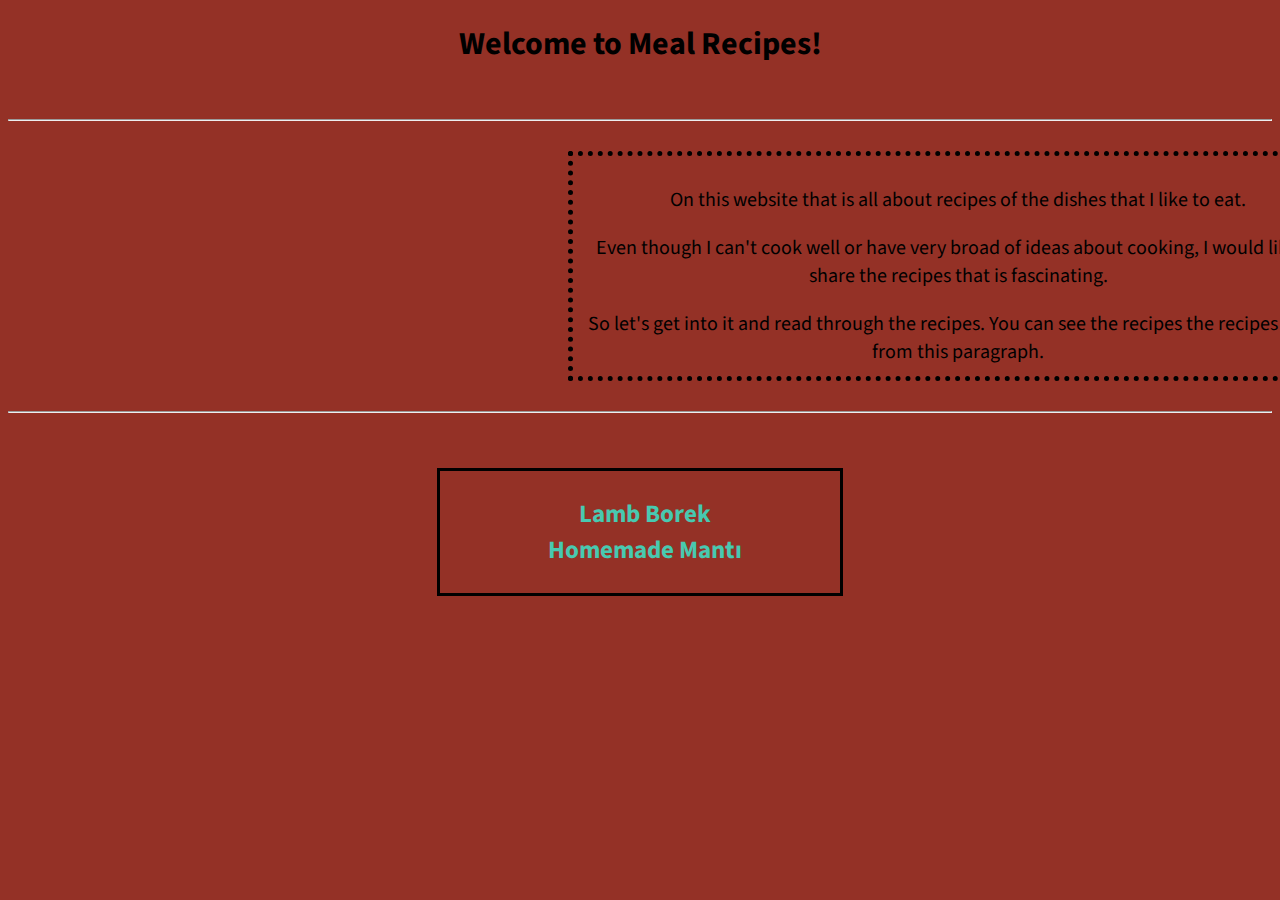
<file: index.html>
<!DOCTYPE html>
<html lang="en">
<head>
    <meta charset="UTF-8">
    <meta http-equiv="X-UA-Compatible" content="IE=edge">
    <meta name="viewport" content="width=device-width, initial-scale=1.0">
    <title>Meal Recipes</title>
    <link rel="stylesheet" href="css/style.css">
    <link rel="preconnect" href="https://fonts.googleapis.com">
    <link rel="preconnect" href="https://fonts.gstatic.com" crossorigin>
    <link href="https://fonts.googleapis.com/css2?family=Source+Sans+Pro:ital@0;1&display=swap" rel="stylesheet">
</head>

<body>
    
    <header>
    <h1>Welcome to Meal Recipes!</h1><br><hr><br>
    </header>
    
    <article class="dotted">
    <p>On this website that is all about recipes of the dishes that I like to eat.</p>
    <p>Even though I can't cook well or have very broad of ideas about cooking, I would like to share the recipes that is fascinating.</p>
    <p>So let's get into it and read through the recipes. You can see the recipes the recipes down from this paragraph.</p>
    </article>

    <br>
    <hr>
    <br>

    <article class="recipes">
        <ul class="listStyle">
            <li><a href="pages/lamb-borek.html"><strong>Lamb Borek</strong></a></li>
            <li><a href="pages/homemade-manti.html"><strong>Homemade Mantı</strong></a></li>
        </ul>
    </article>


</body>

</html>
</file>
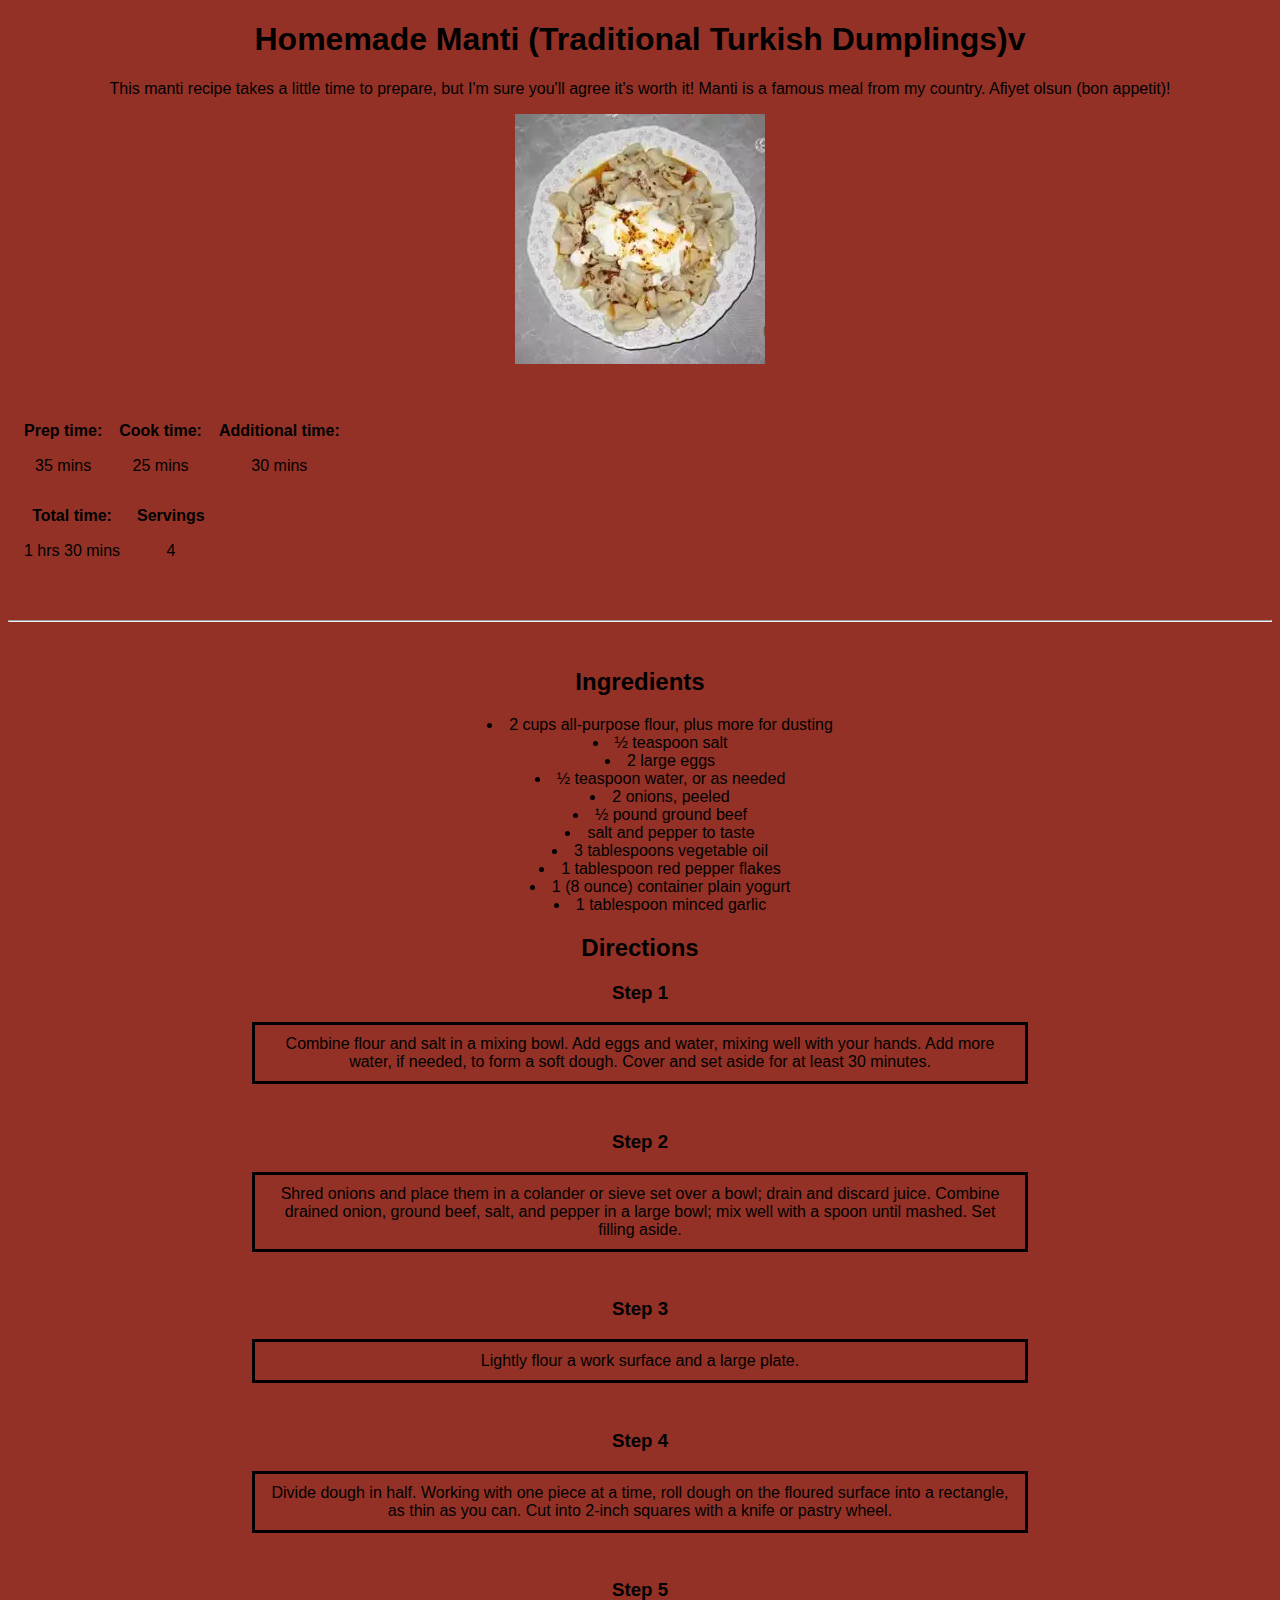
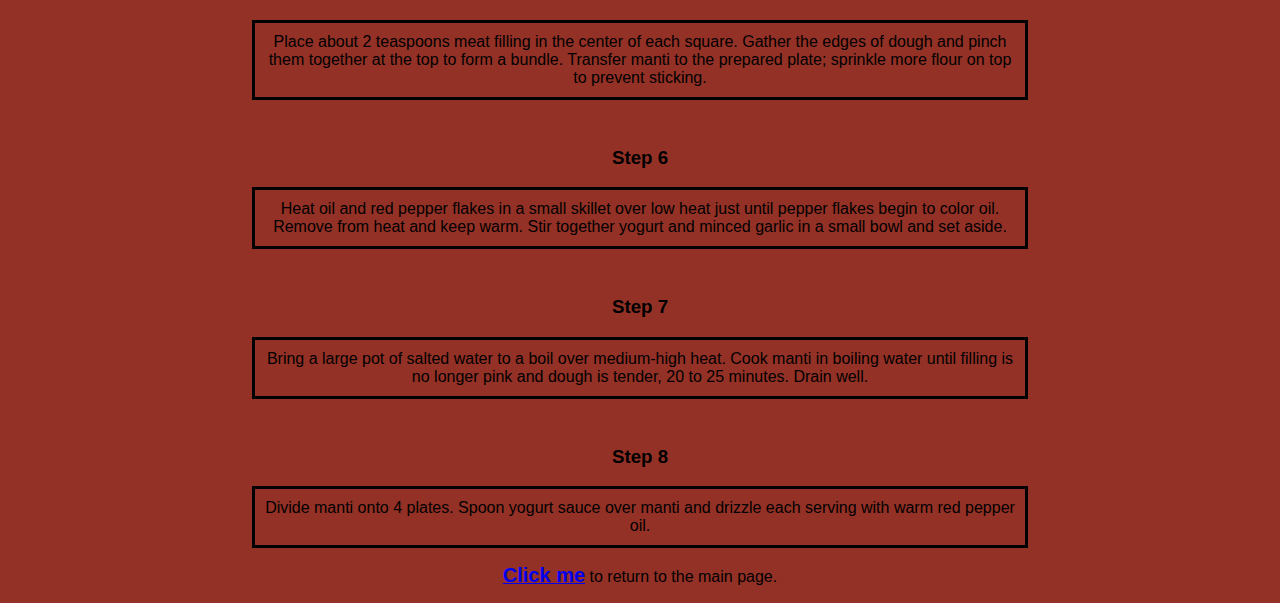
<file: pages/homemade-manti.html>
<!DOCTYPE html>
<html lang="en">
<head>
    <meta charset="UTF-8">
    <meta http-equiv="X-UA-Compatible" content="IE=edge">
    <meta name="viewport" content="width=device-width, initial-scale=1.0">
    <title>Homemade Mantı</title>
    <link rel="stylesheet" href="../css/style.css">
    <style>
        .pa > p {
            margin: 10px auto;
            width: 750px;
            border: solid;
            padding: 10px;
        }
    </style>
</head>

<body>

    <header>
        <h1>Homemade Manti (Traditional Turkish Dumplings)v</h1>
        <p>This manti recipe takes a little time to prepare, but I'm sure you'll agree it's worth it! Manti is a famous meal from my country. Afiyet olsun (bon appetit)!</p>
        <img src="../img/hommade-mantı.webp" alt="A picture of mantı.">
        <br>
        <br>
    </header>

    <article>
        <table class="tableClass">
            <tr>
                <table style="border-spacing: 15px;">
                    <tr>
                        <th>Prep time:</th>
                        <th>Cook time:</th>
                        <th>Additional time:</th>
                    </tr>
                    <tr>
                        <td>35 mins</td>
                        <td>25 mins</td>
                        <td>30 mins</td>
                    </tr>
                </table>
            </tr>
            <tr>
                <table style="border-spacing: 15px;">
                    <tr>
                        <th>Total time:</th>
                        <th>Servings</th>
                    </tr>
                    <tr>
                        <td>1 hrs 30 mins</td>
                        <td>4</td>
                    </tr>
                </table>
            </tr>
        </table>
        <br>
        <br>
        <hr>
    </article>
    
    <article>
        <br>
        <h2>Ingredients</h2>
        <ul>
            <li>2 cups all-purpose flour, plus more for dusting</li>
            <li>½ teaspoon salt</li>
            <li>2 large eggs</li>
            <li>½ teaspoon water, or as needed</li>
            <li>2 onions, peeled</li>
            <li>½ pound ground beef</li>
            <li>salt and pepper to taste</li>
            <li>3 tablespoons vegetable oil</li>
            <li>1 tablespoon red pepper flakes</li>
            <li>1 (8 ounce) container plain yogurt</li>
            <li>1 tablespoon minced garlic</li>
        </ul>
    </article>

    <article class="pa">
        <h2>Directions</h2>
        <h3>Step 1</h3>
        <p>Combine flour and salt in a mixing bowl. Add eggs and water, mixing well with your hands. Add more water, if needed, to form a soft dough. Cover and set aside for at least 30 minutes.</p>
        <br>
        <h3>Step 2</h3>
        <p>Shred onions and place them in a colander or sieve set over a bowl; drain and discard juice. Combine drained onion, ground beef, salt, and pepper in a large bowl; mix well with a spoon until mashed. Set filling aside.</p>
        <br>
        <h3>Step 3</h3>
        <p>Lightly flour a work surface and a large plate.</p>
        <br>
        <h3>Step 4</h3>
        <p>Divide dough in half. Working with one piece at a time, roll dough on the floured surface into a rectangle, as thin as you can. Cut into 2-inch squares with a knife or pastry wheel.</p>
        <br>
        <h3>Step 5</h3>
        <p>Place about 2 teaspoons meat filling in the center of each square. Gather the edges of dough and pinch them together at the top to form a bundle. Transfer manti to the prepared plate; sprinkle more flour on top to prevent sticking.</p>
        <br>
        <h3>Step 6</h3>
        <p>Heat oil and red pepper flakes in a small skillet over low heat just until pepper flakes begin to color oil. Remove from heat and keep warm. Stir together yogurt and minced garlic in a small bowl and set aside.</p>
        <br>
        <h3>Step 7</h3>
        <p>Bring a large pot of salted water to a boil over medium-high heat. Cook manti in boiling water until filling is no longer pink and dough is tender, 20 to 25 minutes. Drain well.</p>
        <br>
        <h3>Step 8</h3>
        <p>Divide manti onto 4 plates. Spoon yogurt sauce over manti and drizzle each serving with warm red pepper oil.</p>
    </article>

    <footer>
        <p><a href="../index.html"><strong style="font-size: 20px; text-decoration: none;">Click me</strong></a> to return to the main page.</p>
    </footer>

</body>

</html>
</file>
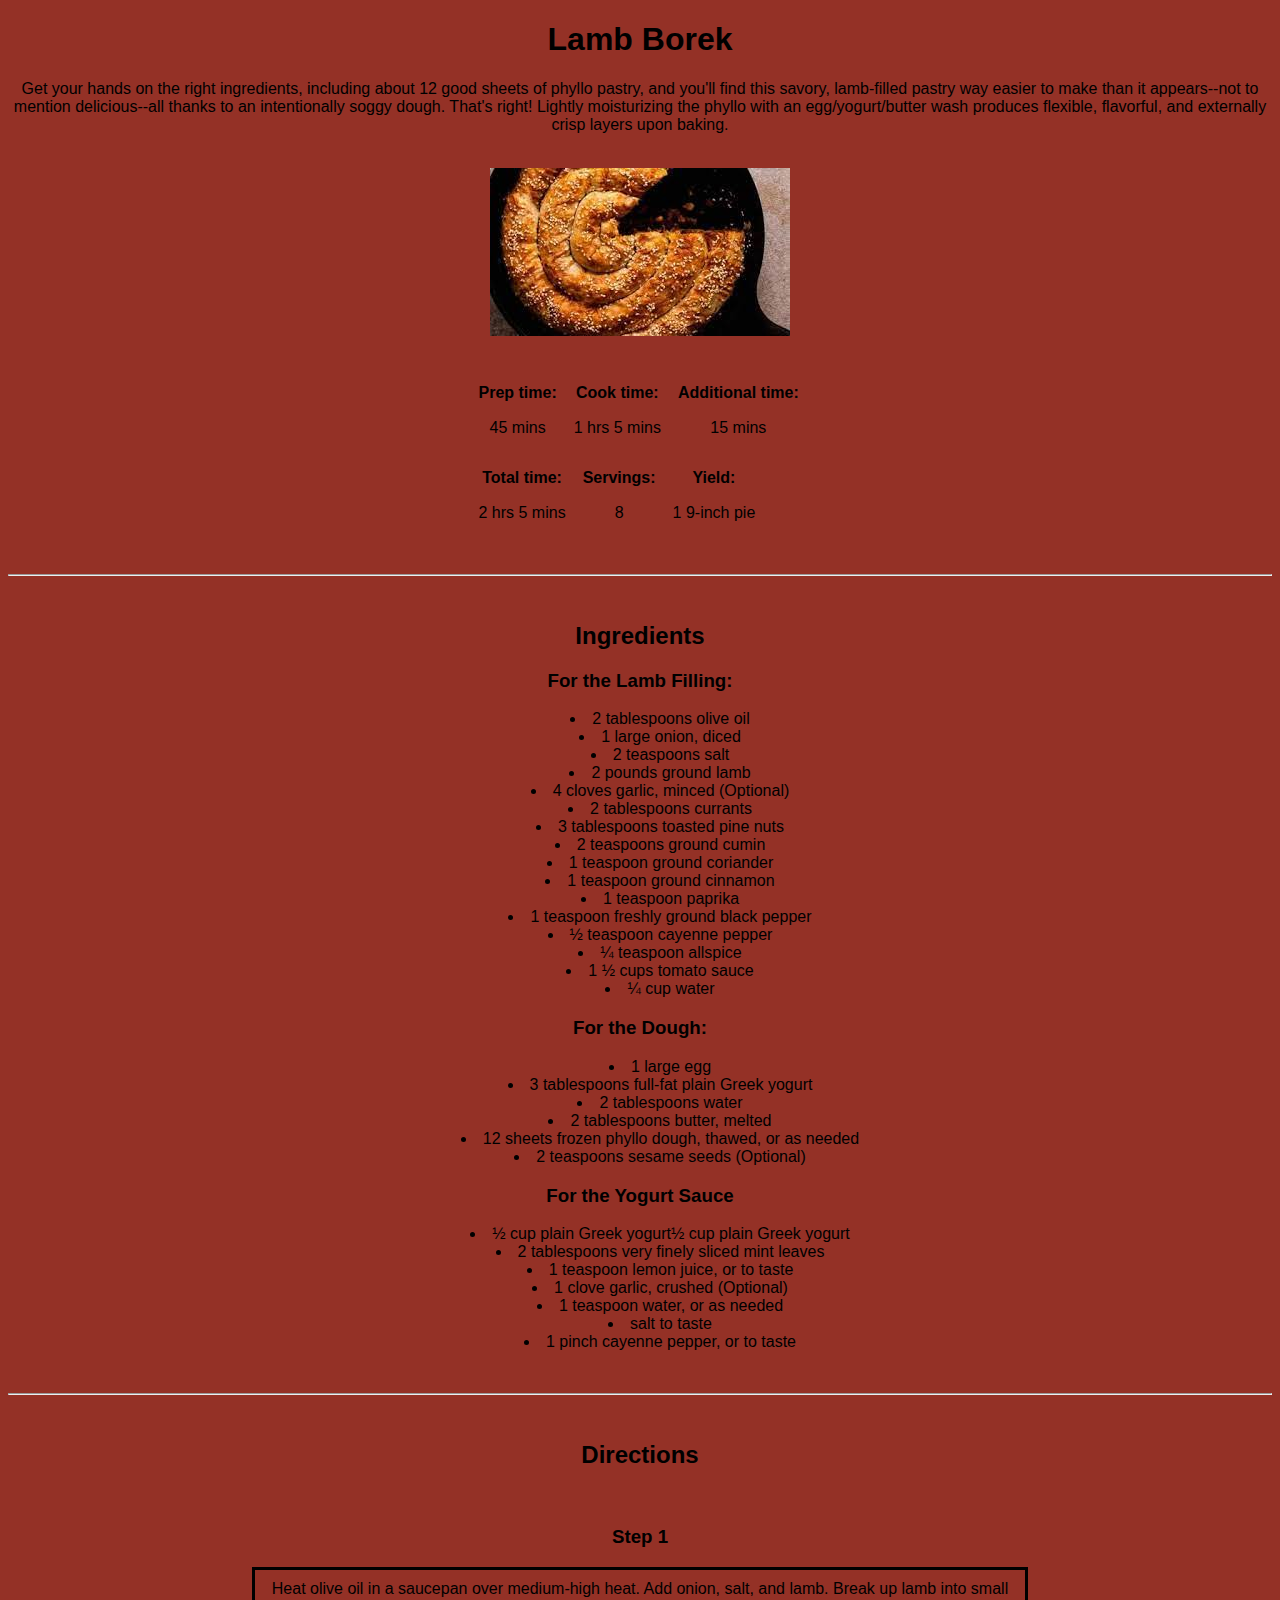
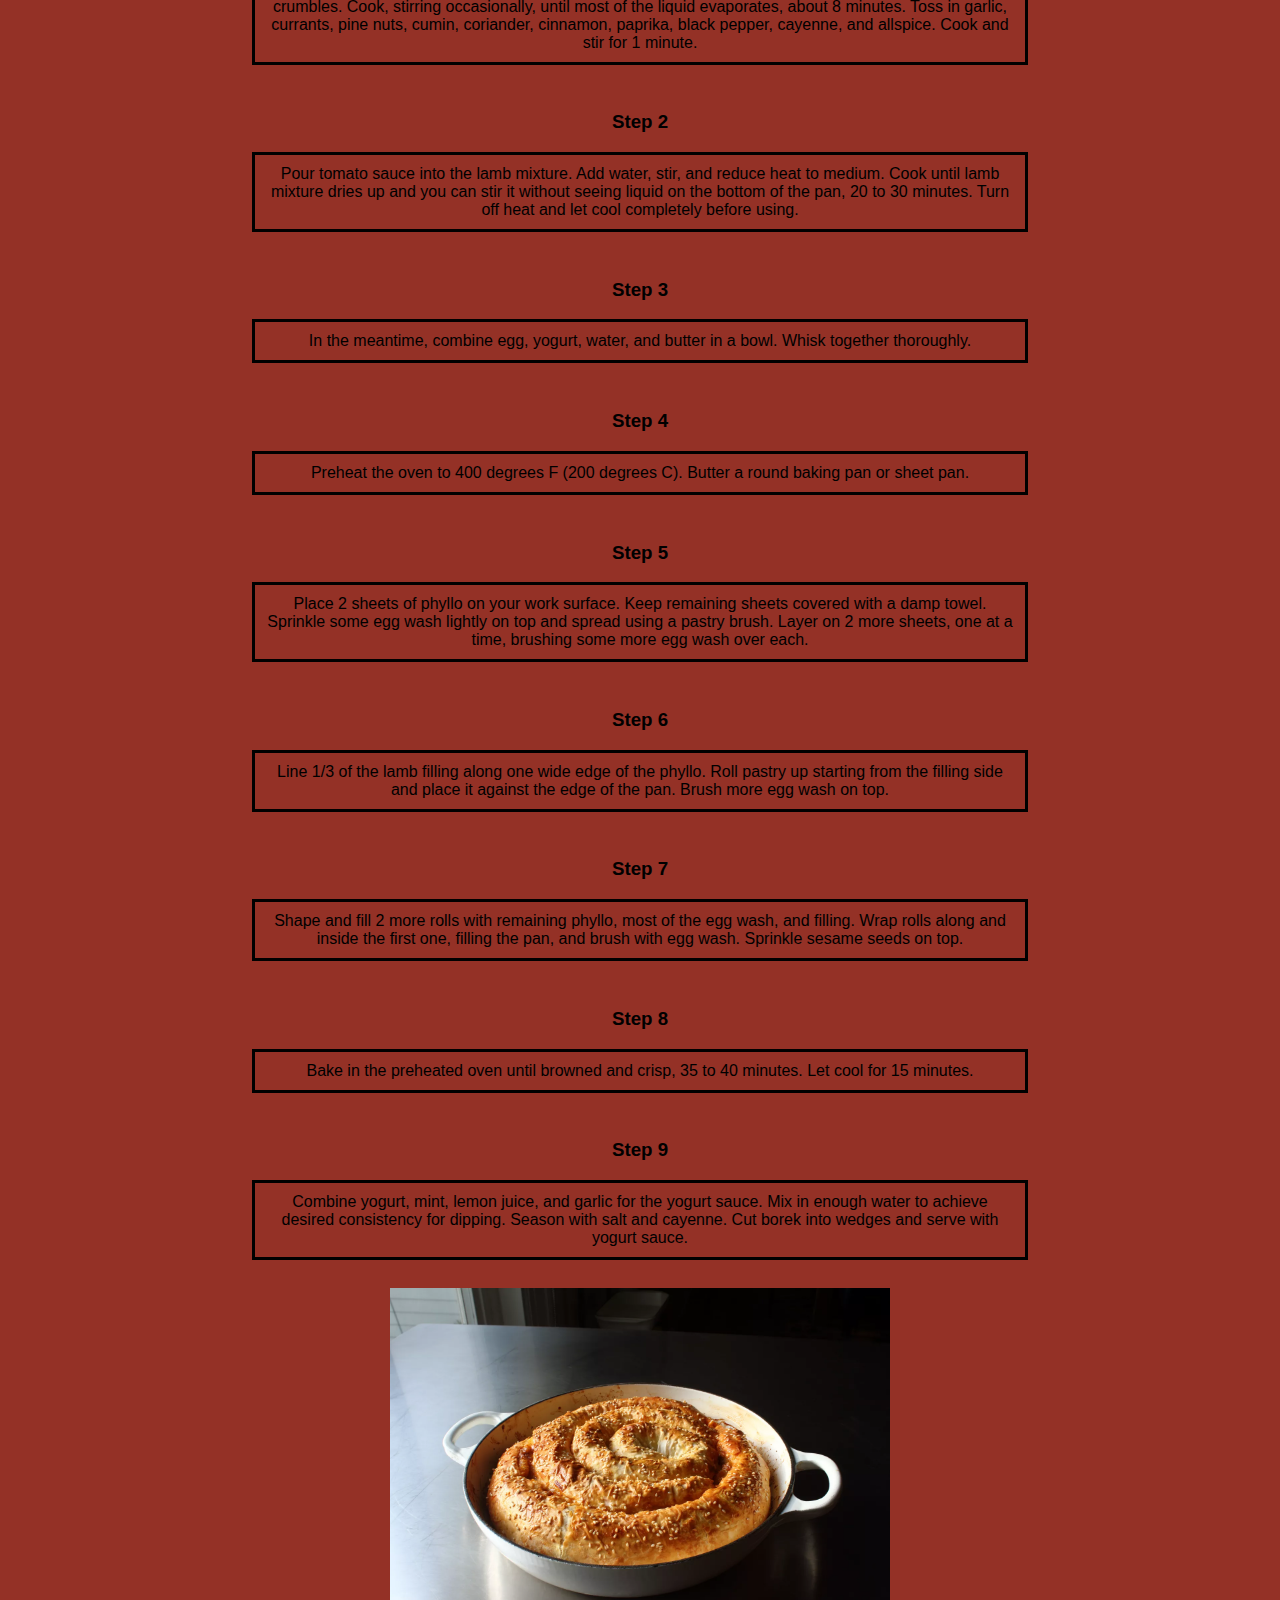
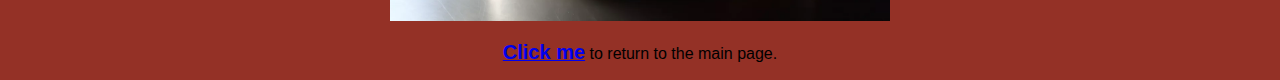
<file: pages/lamb-borek.html>
<!DOCTYPE html>
<html lang="en">
<head>
    <meta charset="UTF-8">
    <meta http-equiv="X-UA-Compatible" content="IE=edge">
    <meta name="viewport" content="width=device-width, initial-scale=1.0">
    <title>Lamb Borek</title>
    <link rel="stylesheet" href="../css/style.css">
    <style>
        .pa {
            margin: 10px auto;
            width: 750px;
            border-style: solid;
            padding: 10px;
        }
    </style>

</head>

<body>

    <header>
    <h1>Lamb Borek</h1>
    </header>   

    <article>
        <p>Get your hands on the right ingredients, including about 12 good sheets of phyllo pastry, and you'll find this savory, lamb-filled pastry way easier to make than it appears--not to mention delicious--all thanks to an intentionally soggy dough. That's right! Lightly moisturizing the phyllo with an egg/yogurt/butter wash produces flexible, flavorful, and externally crisp layers upon baking.</p>
        <br>
        <img src="../img/lamb-borek.jpeg" alt="A picture of lamb borek.">
    </article>
    <br>    
    <article  class="tableClass">
        <table>
            <tr>
                <table style="border-spacing: 15px;"> 
                    <tr>
                        <th>Prep time:</th>
                        <th>Cook time:</th>
                        <th>Additional time:</th>
                    </tr>
                    <tr>
                        <td>45 mins</td>
                        <td>1 hrs 5 mins</td>
                        <td>15 mins</td>
                    </tr>
                </table>
            </tr>
            <tr>
                <table style="border-spacing: 15px;">
                    <tr>
                        <th>Total time:</th>
                        <th>Servings:</th>
                        <th>Yield:</th>
                    </tr>
                    <tr>
                        <td>2 hrs 5 mins</td>
                        <td>8</td>
                        <td>1 9-inch pie</td>
                    </tr>
                </table>
            </tr>
        </table>
    </article>
    <br>
    <hr>
    <br>
    <article>
        <h2>Ingredients</h2>
        <h3>For the Lamb Filling:</h3>
        <ul>
            <li>2 tablespoons olive oil</li>
            <li>1 large onion, diced</li>
            <li>2 teaspoons salt</li>
            <li>2 pounds ground lamb</li>
            <li>4 cloves garlic, minced (Optional)</li>
            <li>2 tablespoons currants</li>
            <li>3 tablespoons toasted pine nuts</li>
            <li>2 teaspoons ground cumin</li>
            <li>1 teaspoon ground coriander</li>
            <li>1 teaspoon ground cinnamon</li>
            <li>1 teaspoon paprika</li>
            <li>1 teaspoon freshly ground black pepper</li>
            <li>½ teaspoon cayenne pepper</li>
            <li>¼ teaspoon allspice</li>
            <li>1 ½ cups tomato sauce</li>
            <li>¼ cup water</li>
        </ul>
        <h3>For the Dough:</h3>
        <ul>
            <li>1 large egg</li>
            <li>3 tablespoons full-fat plain Greek yogurt</li>
            <li>2 tablespoons water</li>
            <li>2 tablespoons butter, melted</li>
            <li>12 sheets frozen phyllo dough, thawed, or as needed</li>
            <li>2 teaspoons sesame seeds (Optional)</li>
        </ul>
        <h3>For the Yogurt Sauce</h3>
        <ul>
            <li>½ cup plain Greek yogurt½ cup plain Greek yogurt</li>
            <li>2 tablespoons very finely sliced mint leaves</li>
            <li>1 teaspoon lemon juice, or to taste</li>
            <li>1 clove garlic, crushed (Optional)</li>
            <li>1 teaspoon water, or as needed</li>
            <li>salt to taste</li>
            <li>1 pinch cayenne pepper, or to taste</li>
        </ul>
    </article>
    <br>
    <hr>
    <br>
    <article>
        <h2>Directions</h2>
        <br>
        <h3>Step 1</h3>
        <p class="pa">Heat olive oil in a saucepan over medium-high heat. Add onion, salt, and lamb. Break up lamb into small crumbles. Cook, stirring occasionally, until most of the liquid evaporates, about 8 minutes. Toss in garlic, currants, pine nuts, cumin, coriander, cinnamon, paprika, black pepper, cayenne, and allspice. Cook and stir for 1 minute.</p>
        <br>
        <h3>Step 2</h3>
        <p class="pa">Pour tomato sauce into the lamb mixture. Add water, stir, and reduce heat to medium. Cook until lamb mixture dries up and you can stir it without seeing liquid on the bottom of the pan, 20 to 30 minutes. Turn off heat and let cool completely before using.</p>
        <br>
        <h3>Step 3</h3>
        <p class="pa">In the meantime, combine egg, yogurt, water, and butter in a bowl. Whisk together thoroughly.</p>
        <br>
        <h3>Step 4</h3>
        <p class="pa">Preheat the oven to 400 degrees F (200 degrees C). Butter a round baking pan or sheet pan.</p>
        <br>
        <h3>Step 5</h3>
        <p class="pa">Place 2 sheets of phyllo on your work surface. Keep remaining sheets covered with a damp towel. Sprinkle some egg wash lightly on top and spread using a pastry brush. Layer on 2 more sheets, one at a time, brushing some more egg wash over each.</p>
        <br>
        <h3>Step 6</h3>
        <p class="pa">Line 1/3 of the lamb filling along one wide edge of the phyllo. Roll pastry up starting from the filling side and place it against the edge of the pan. Brush more egg wash on top.</p>
        <br>
        <h3>Step 7</h3>
        <p class="pa">Shape and fill 2 more rolls with remaining phyllo, most of the egg wash, and filling. Wrap rolls along and inside the first one, filling the pan, and brush with egg wash. Sprinkle sesame seeds on top.</p>
        <br>
        <h3>Step 8</h3>
        <p class="pa">Bake in the preheated oven until browned and crisp, 35 to 40 minutes. Let cool for 15 minutes.</p>
        <br>
        <h3>Step 9</h3>
        <p class="pa">Combine yogurt, mint, lemon juice, and garlic for the yogurt sauce. Mix in enough water to achieve desired consistency for dipping. Season with salt and cayenne. Cut borek into wedges and serve with yogurt sauce.</p>
        <br>
        <img src="../img/lamb-borek2.webp" alt="A lamb borek picture." style="width: 500px;">
    </article>

    <footer>
        <p><a href="../index.html"><strong style="font-size: 20px; text-decoration: none;">Click me</strong></a> to return to the main page.</p>
    </footer>

</body>

</html>
</file>
<file: css/style.css>
body {
    background-color: #943126 ;
    font-family: 'Source Sans Pro', sans-serif;
    text-align: center;
}

.dotted {
    border-style: dotted;
    border-spacing: 15px;
    border-width: 5px;
    height: 200px;
    width: 750px;
    padding: 10px;
    position: relative;
    left: 560px;
}

.dotted p {
    font-size: 20px;
}

.recipes {
    border: solid;
    width: 400px;
    margin: 25px auto;
}

.listStyle {
    font-size: 25px;
    left: -15px;
    list-style: none;
    position: relative;
}

.listStyle a {
    color: #48C9B0;
    text-decoration: none;
}

.listStyle a:hover {
    color: darkgreen;
}

.tableClass {
    margin: 10px auto;
    width: 355px;
}

ul {
    text-align: center;
    list-style: inside;
}
</file>
